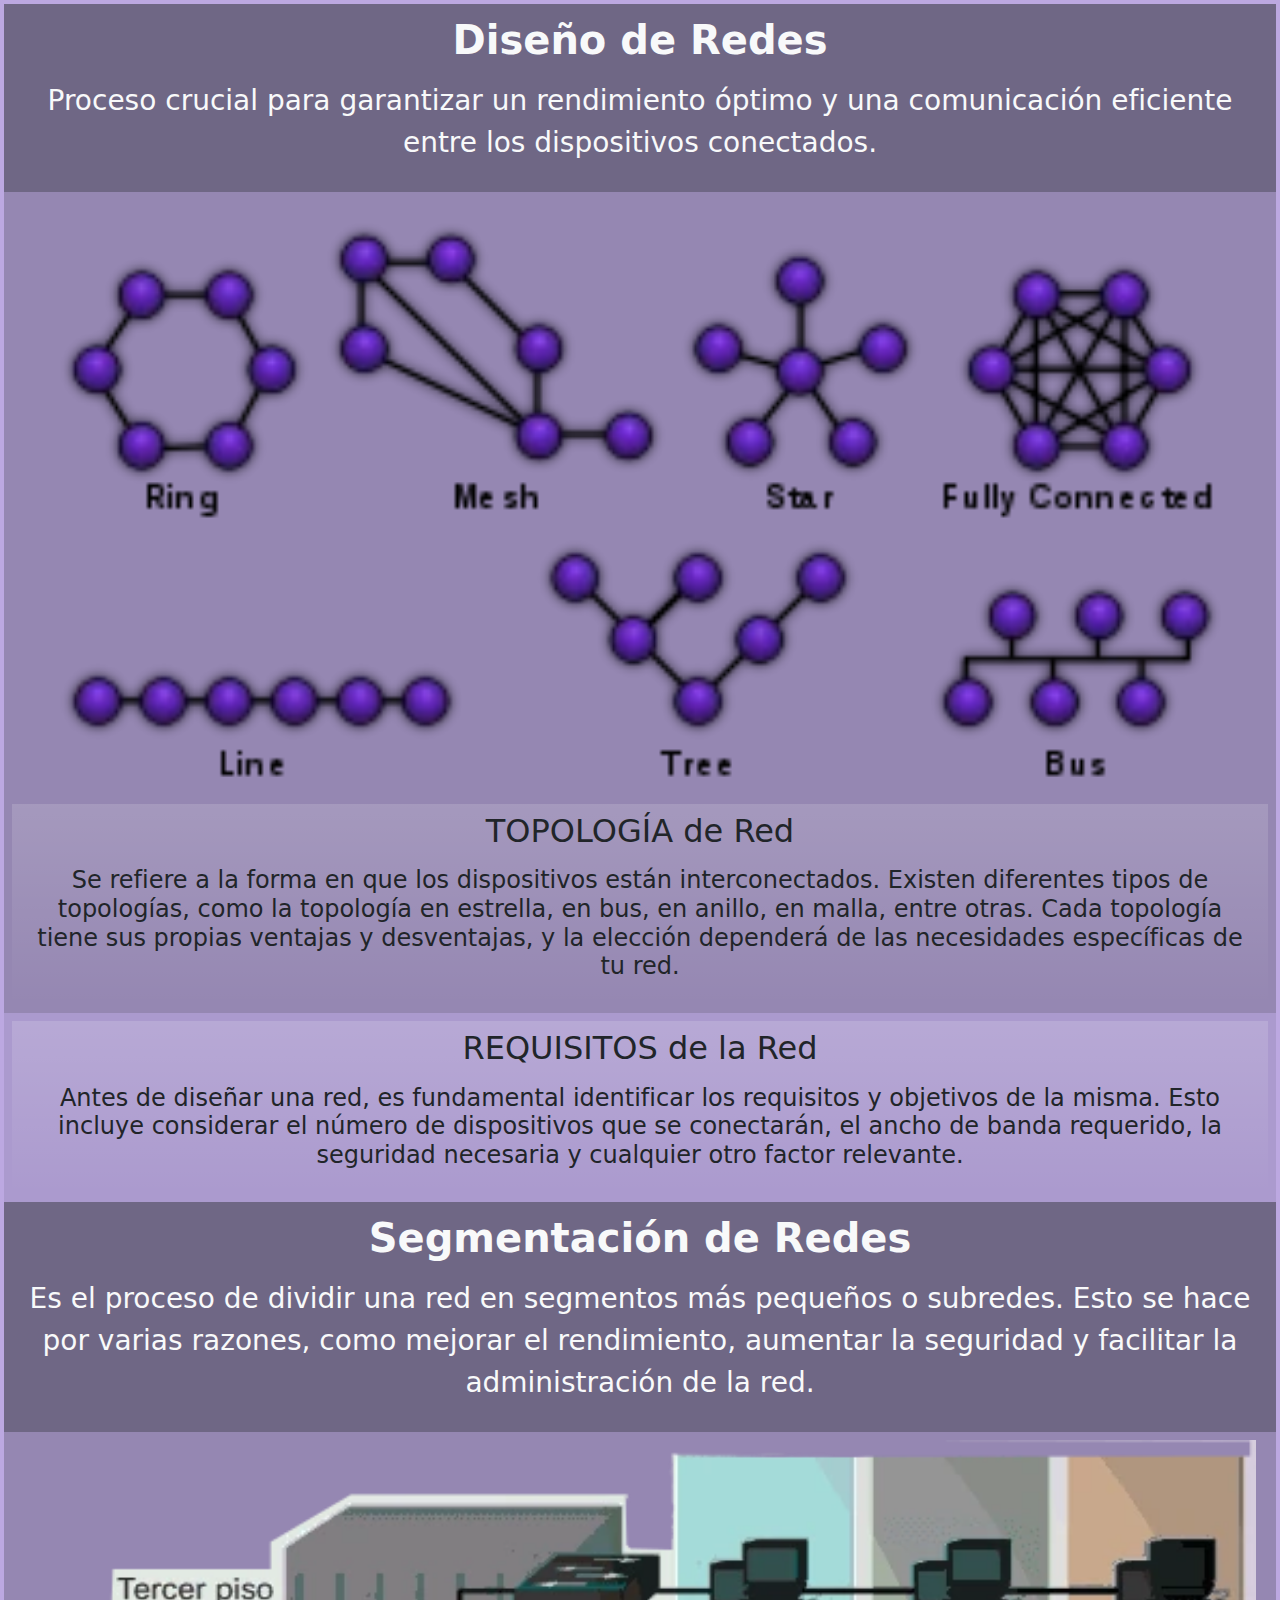
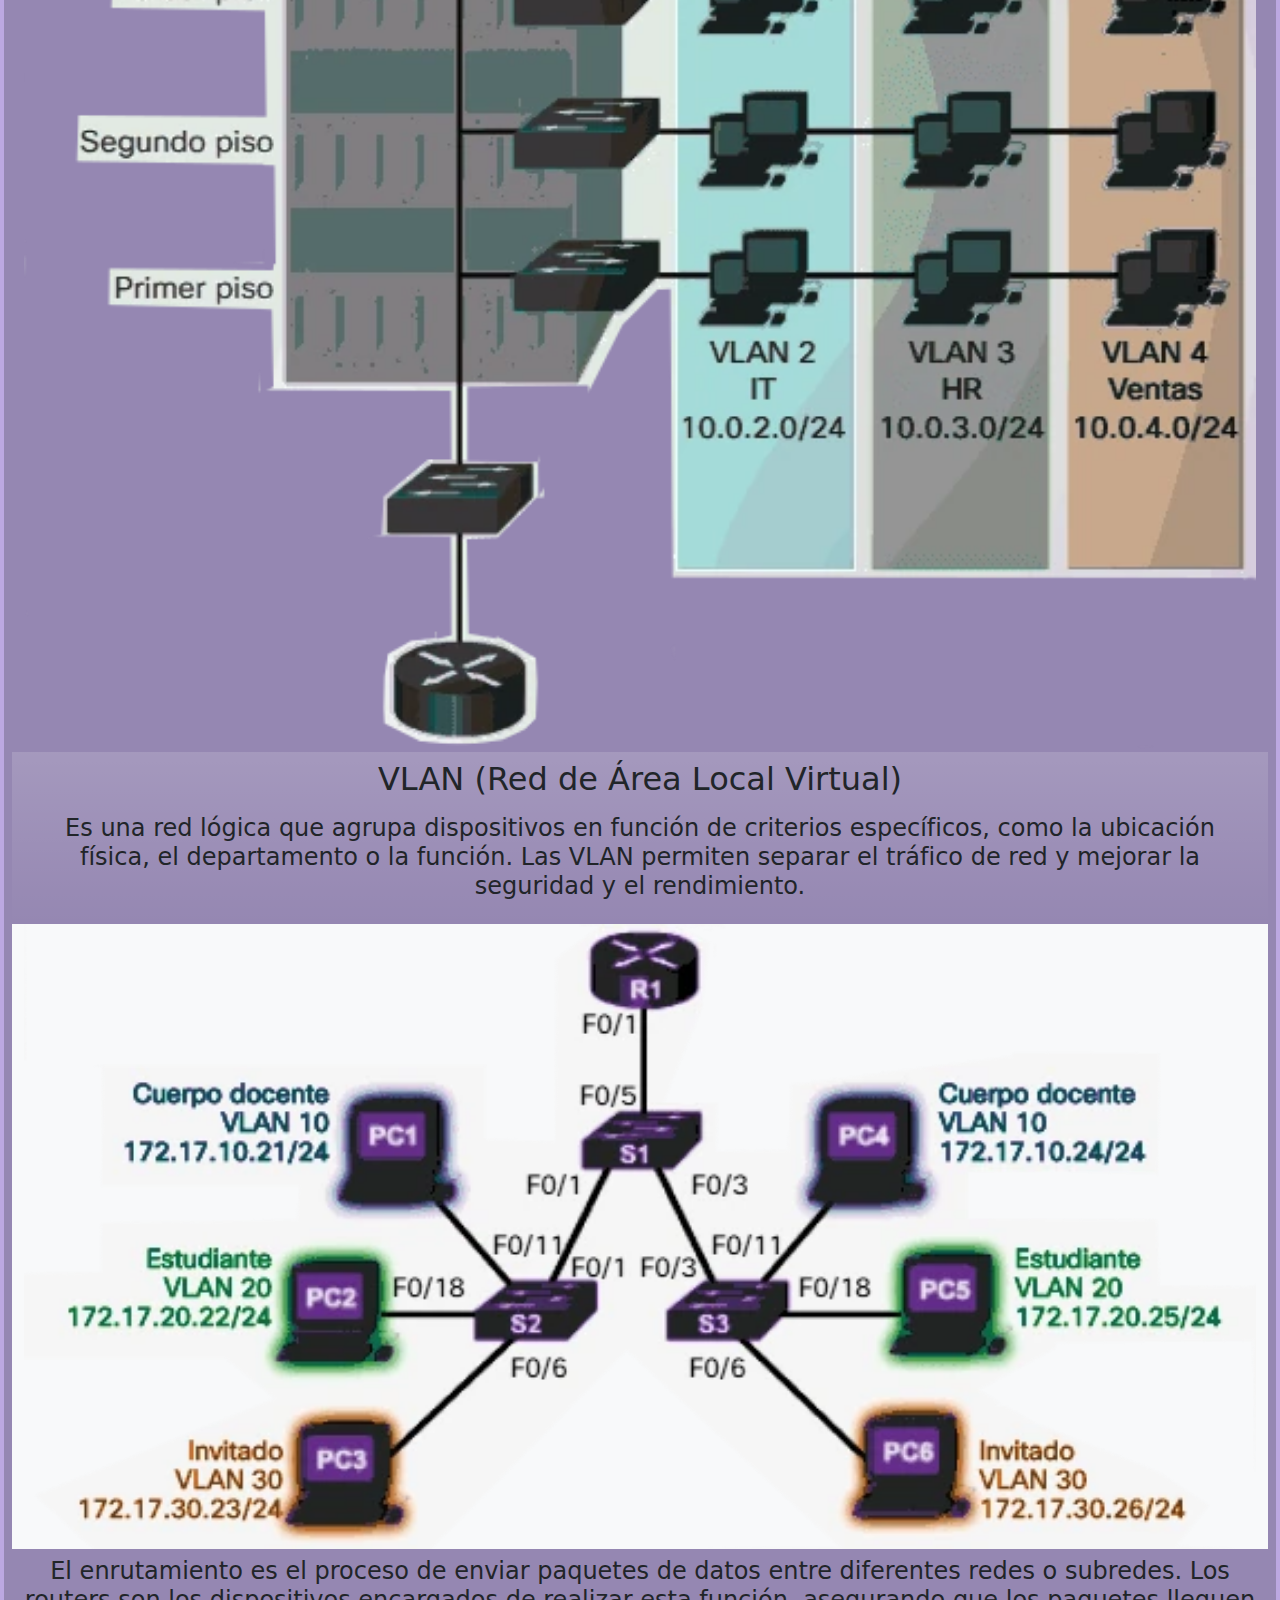
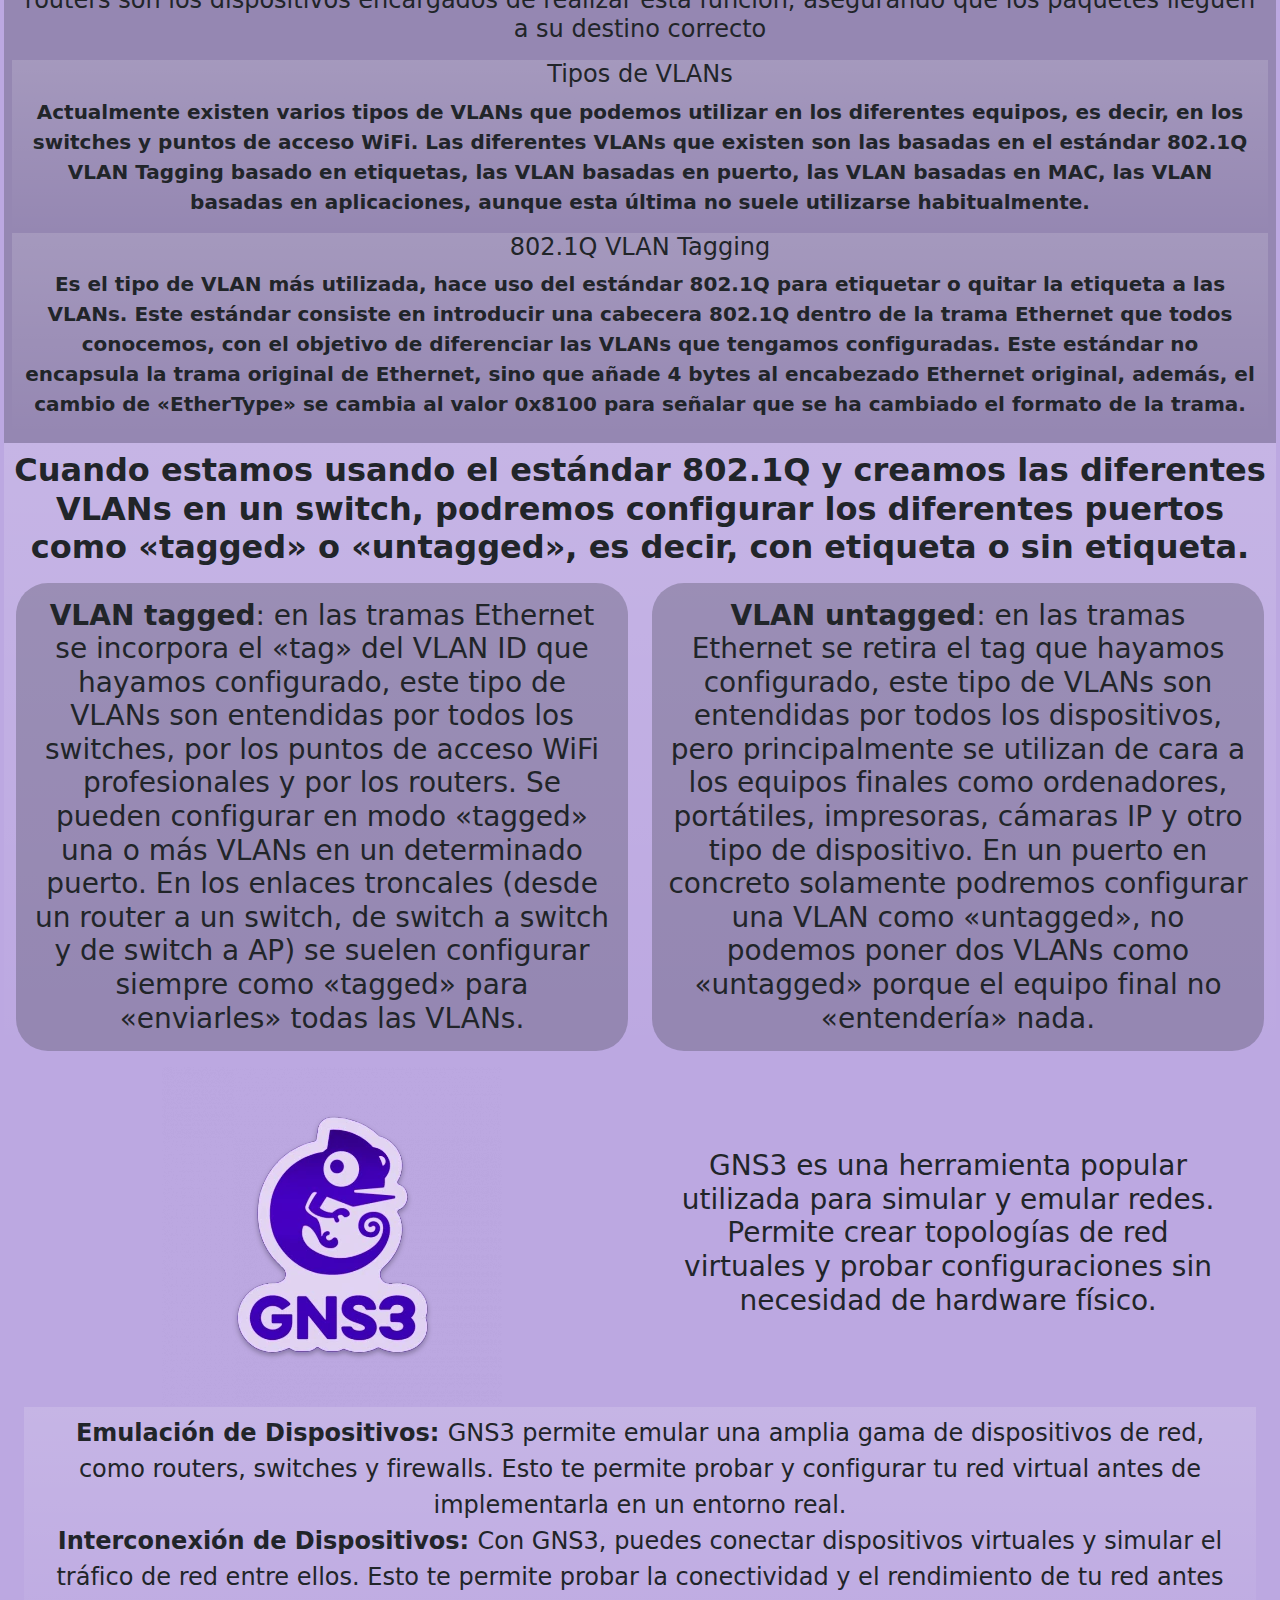
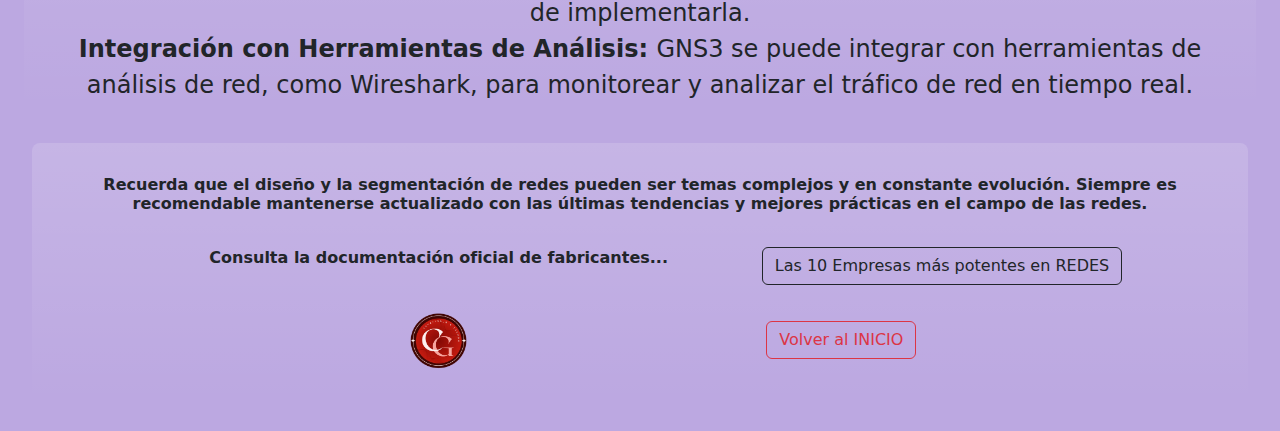
<file: pages/redex.html>
<!DOCTYPE html>
<html lang="es">

<head>
    <meta charset="UTF-8">
    <meta name="viewport" content="width=device-width, initial-scale=1.0">
    <title>Diseño de Redes</title>
    <link rel="stylesheet" href="../css/styles.pure.css">
</head>

<body class="mb-2 p-1 m-0" style="background-color: #bca8e1;">
    <div class="container-xxl text-center">
        <div class="row p-2 bg-dark bg-opacity-50">
            <h1
                class="p-1 fw-bold text-light text-decoration-underline border border-5 border-dark border-bottom-0 rounded-top">
                Diseño de Redes</h1>
            <p class="p-1 text-light fs-3 lh-sm border border-5 border-dark border-top-0 rounded-bottom">Proceso
                crucial
                para garantizar un rendimiento óptimo y una comunicación eficiente entre los dispositivos conectados.
            </p>
        </div>
        <div class="row p-2 bg-dark bg-opacity-25">
            <img src="../assets/TOPOLOGIAS.webp" alt="Topologías de Red" class="img-fluid">
            <div class="bg-gradient p-2">
                <h2 class="fs-2 fw-semibold">TOPOLOGÍA de Red</h2>
                <h4 class="fw-semibold p-2">Se refiere a la forma en que los dispositivos están interconectados.
                    Existen diferentes tipos de
                    topologías, como la topología en estrella, en bus, en anillo, en malla, entre otras. Cada topología
                    tiene sus propias ventajas y desventajas, y la elección dependerá de las necesidades específicas de
                    tu red.</h4>
            </div>
        </div>
        <div class="row p-2 bg-dark bg-opacity-10">
            <div class="bg-gradient p-2">
                <h2 class="fs-2 fw-semibold">REQUISITOS de la Red</h2>
                <h4 class="fw-semibold p-2">Antes de diseñar una red, es fundamental identificar los requisitos y
                    objetivos de la misma. Esto incluye considerar el número de dispositivos que se conectarán, el ancho
                    de banda requerido, la seguridad necesaria y cualquier otro factor relevante.</h4>
            </div>
        </div>
    </div>
    <div class="container-xxl text-center">
        <div class="row p-2 bg-dark bg-opacity-50">
            <h1
                class="p-1 fw-bold text-light text-decoration-underline border border-5 border-dark border-bottom-0 rounded-top">
                Segmentación de Redes</h1>
            <p class="p-1 text-light fs-3 lh-sm border border-5 border-dark border-top-0 rounded-bottom">Es el proceso
                de dividir una red en segmentos más pequeños o subredes. Esto se hace por varias razones, como mejorar
                el rendimiento, aumentar la seguridad y facilitar la administración de la red.
            </p>
        </div>
        <div class="row p-2 bg-dark bg-opacity-25">
            <img src="../assets/VLAN.webp" alt="Ejemplo de segmentación de red" class="img-fluid">
            <div class="bg-gradient p-2">
                <h2 class="fs-2 fw-semibold">VLAN (Red de Área Local Virtual)</h2>
                <h4 class="fw-semibold p-2">Es una red lógica que agrupa dispositivos en función de criterios
                    específicos, como la ubicación física, el departamento o la función. Las VLAN permiten separar el
                    tráfico de red y mejorar la seguridad y el rendimiento.</h4>
            </div>
            <img src="../assets/Vlan0.webp" alt="Ejemplo de redes VLAN"
                class="img-fluid bg-light border border-dark border-5 border-opacity-75">
            <h4 class="fw-semibold p-2">El enrutamiento es el proceso de enviar paquetes de datos entre diferentes redes
                o subredes. Los routers son los dispositivos encargados de realizar esta función, asegurando que los
                paquetes lleguen a su destino correcto
            </h4>
            <div class="bg-gradient align-self-center">
                <h4 class="fw-semibold">Tipos de VLANs</h4>
                <p class="fw-bold fs-5">Actualmente existen varios tipos de VLANs que podemos utilizar en los diferentes
                    equipos, es decir, en los switches y puntos de acceso WiFi. Las diferentes VLANs que existen son las
                    basadas en el estándar 802.1Q VLAN Tagging basado en etiquetas, las VLAN basadas en puerto, las VLAN
                    basadas en MAC, las VLAN basadas en aplicaciones, aunque esta última no suele utilizarse
                    habitualmente.</p>
            </div>
            <div class="bg-gradient align-self-center">
                <h4 class="fw-semibold">802.1Q VLAN Tagging</h4>
                <p class="fs-5 fw-bold">Es el tipo de VLAN más utilizada, hace uso del estándar 802.1Q para etiquetar o
                    quitar la etiqueta a las VLANs. Este estándar consiste en introducir una cabecera 802.1Q dentro de
                    la trama Ethernet que todos conocemos, con el objetivo de diferenciar las VLANs que
                    tengamos configuradas. Este estándar no encapsula la trama original de Ethernet, sino que añade 4
                    bytes al encabezado Ethernet original, además, el cambio de «EtherType» se cambia al valor 0x8100
                    para señalar que se ha cambiado el formato de la trama.</p>
            </div>
        </div>
        <div class="row bg-gradient">
            <h2 class="fw-bold p-2">Cuando estamos usando el estándar 802.1Q y creamos las diferentes VLANs en un
                switch, podremos
                configurar los diferentes puertos como «tagged» o «untagged», es decir, con etiqueta o sin etiqueta.
            </h2>
            <div class="col align-self-center">
                <h3 class="p-3 fw-semibold bg-dark bg-opacity-25 rounded-5"><strong>VLAN tagged</strong>: en las tramas
                    Ethernet se incorpora el «tag» del VLAN ID que hayamos configurado, este
                    tipo de VLANs son entendidas por todos los switches, por los puntos de acceso WiFi profesionales y
                    por los routers. Se pueden configurar en modo «tagged» una o más VLANs en un determinado puerto. En
                    los enlaces troncales (desde un router a un switch, de switch a switch y de switch a AP) se suelen
                    configurar siempre como «tagged» para «enviarles» todas las VLANs.</h3>
            </div>
            <div class="col align-self-center">
                <h3 class="p-3 fw-semibold bg-dark bg-opacity-25 rounded-5"><strong>VLAN untagged</strong>: en las
                    tramas
                    Ethernet se retira el tag que hayamos configurado, este tipo de VLANs
                    son entendidas por todos los dispositivos, pero principalmente se utilizan de cara a los equipos
                    finales como ordenadores, portátiles, impresoras, cámaras IP y otro tipo de dispositivo. En un
                    puerto en concreto solamente podremos configurar una VLAN como «untagged», no podemos poner dos
                    VLANs como «untagged» porque el equipo final no «entendería» nada.</h3>
            </div>
        </div>
        <div
            class="row m-2 justify-content-center align-items-center border border-dark border-3 border-opacity-75 rounded-3">
            <div class="col">
                <img src="../assets/GNS3.webp" class="img-fluid" title="Graphic Network Simulation"
                    alt="GNS3 (Simulación gráfica de redes)">
            </div>
            <div class="col">
                <h3 class="fw-semibold p-4">GNS3 es una herramienta popular utilizada para simular y emular redes.
                    Permite
                    crear topologías de red virtuales y probar configuraciones sin necesidad de hardware físico.</h3>
            </div>
            <ul class="p-2 row fs-4 list-unstyled gap-3 bg-gradient">
                <li class="fw-semibold"><strong>Emulación de Dispositivos: </strong>GNS3 permite emular una amplia gama
                    de dispositivos
                    de red, como routers, switches y firewalls. Esto te permite probar y configurar tu red virtual antes
                    de implementarla en un entorno real.</li>
                <li class="fw-semibold"><strong>Interconexión de Dispositivos: </strong>Con GNS3, puedes conectar
                    dispositivos virtuales
                    y simular el tráfico de red entre ellos. Esto te permite probar la conectividad y el rendimiento de
                    tu red antes de implementarla.</li>
                <li class="fw-semibold"><strong>Integración con Herramientas de Análisis: </strong>GNS3 se puede
                    integrar
                    con
                    herramientas de análisis de red, como Wireshark, para monitorear y analizar el tráfico de red en
                    tiempo real.</li>
            </ul>
        </div>
        <footer class="bg-gradient m-3 p-3 rounded-3">
            <div class="row text-center align-items-center justify-content-center">
                <h6 class="fw-bold lg-1 border border-3 p-3 rounded-3">Recuerda que el diseño y la segmentación de redes
                    pueden
                    ser
                    temas complejos y
                    en constante evolución. Siempre es recomendable mantenerse actualizado con las últimas tendencias y
                    mejores prácticas en el campo de las redes.
                </h6>
                <div class="col-lg-6 justify-content-center align-self-center">
                    <p class="fw-bold fs-6 p-2 rounded-3">Consulta la documentación oficial de
                        fabricantes...
                    </p>
                </div>
                <div class="col-lg-4">
                    <div class="d-flex justify-content-center align-items-center">
                        <a href="https://www.mercadoit.com/blog/analisis-opinion-it/las-10-empresas-mas-potentes-en-redes-empresariales/"
                            target="_blank"><button type="button" class="btn btn-outline-dark">Las 10 Empresas más
                                potentes en REDES</button></a>
                    </div>
                </div>
                <div class="col-lg-4">
                    <div class="d-flex justify-content-center align-content-center">
                        <img src="../assets/logoCG.webp" class="img-fluid w-25 p-3" alt="Mi Logo">
                    </div>
                </div>
                <div class="col-lg-4">
                    <div class="d-flex justify-content-center align-content-center">
                        <a href="../index.html"><button type="button" class="btn btn-outline-danger">Volver al
                                INICIO</button></a>
                    </div>
                </div>
            </div>
        </footer>
</body>

</html>
</file>
<file: css/styles.pure.css>
@charset "UTF-8";/*!
 * Bootstrap  v5.2.3 (https://getbootstrap.com/)
 * Copyright 2011-2022 The Bootstrap Authors
 * Copyright 2011-2022 Twitter, Inc.
 * Licensed under MIT (https://github.com/twbs/bootstrap/blob/main/LICENSE)
 */:root{--bs-blue:#0d6efd;--bs-indigo:#6610f2;--bs-purple:#6f42c1;--bs-pink:#d63384;--bs-red:#dc3545;--bs-orange:#fd7e14;--bs-yellow:#ffc107;--bs-green:#198754;--bs-teal:#20c997;--bs-cyan:#0dcaf0;--bs-black:#000;--bs-white:#fff;--bs-gray:#6c757d;--bs-gray-dark:#343a40;--bs-gray-100:#f8f9fa;--bs-gray-200:#e9ecef;--bs-gray-300:#dee2e6;--bs-gray-400:#ced4da;--bs-gray-500:#adb5bd;--bs-gray-600:#6c757d;--bs-gray-700:#495057;--bs-gray-800:#343a40;--bs-gray-900:#212529;--bs-primary:#0d6efd;--bs-secondary:#6c757d;--bs-success:#198754;--bs-info:#0dcaf0;--bs-warning:#ffc107;--bs-danger:#dc3545;--bs-light:#f8f9fa;--bs-dark:#212529;--bs-primary-rgb:13,110,253;--bs-secondary-rgb:108,117,125;--bs-success-rgb:25,135,84;--bs-info-rgb:13,202,240;--bs-warning-rgb:255,193,7;--bs-danger-rgb:220,53,69;--bs-light-rgb:248,249,250;--bs-dark-rgb:33,37,41;--bs-white-rgb:255,255,255;--bs-black-rgb:0,0,0;--bs-body-color-rgb:33,37,41;--bs-body-bg-rgb:255,255,255;--bs-font-sans-serif:system-ui,-apple-system,"Segoe UI",Roboto,"Helvetica Neue","Noto Sans","Liberation Sans",Arial,sans-serif,"Apple Color Emoji","Segoe UI Emoji","Segoe UI Symbol","Noto Color Emoji";--bs-font-monospace:SFMono-Regular,Menlo,Monaco,Consolas,"Liberation Mono","Courier New",monospace;--bs-gradient:linear-gradient(180deg, rgba(255, 255, 255, 0.15), rgba(255, 255, 255, 0));--bs-body-font-family:var(--bs-font-sans-serif);--bs-body-font-size:1rem;--bs-body-font-weight:400;--bs-body-line-height:1.5;--bs-body-color:#212529;--bs-body-bg:#fff;--bs-border-width:1px;--bs-border-style:solid;--bs-border-color:#dee2e6;--bs-border-color-translucent:rgba(0, 0, 0, 0.175);--bs-border-radius:0.375rem;--bs-border-radius-sm:0.25rem;--bs-border-radius-lg:0.5rem;--bs-border-radius-xl:1rem;--bs-border-radius-2xl:2rem;--bs-border-radius-pill:50rem;--bs-link-color:#0d6efd;--bs-link-hover-color:#0a58ca;--bs-code-color:#d63384;--bs-highlight-bg:#fff3cd}*,::after,::before{box-sizing:border-box}@media (prefers-reduced-motion:no-preference){:root{scroll-behavior:smooth}}body{margin:0;font-family:var(--bs-body-font-family);font-size:var(--bs-body-font-size);font-weight:var(--bs-body-font-weight);line-height:var(--bs-body-line-height);color:var(--bs-body-color);text-align:var(--bs-body-text-align);background-color:var(--bs-body-bg);-webkit-text-size-adjust:100%;-webkit-tap-highlight-color:transparent}.h1,.h2,.h3,.h4,.h5,.h6,h1,h2,h3,h4,h5,h6{margin-top:0;margin-bottom:.5rem;font-weight:500;line-height:1.2}.h1,h1{font-size:calc(1.375rem + 1.5vw)}@media (min-width:1200px){.h1,h1{font-size:2.5rem}}.h2,h2{font-size:calc(1.325rem + .9vw)}@media (min-width:1200px){.h2,h2{font-size:2rem}}.h3,h3{font-size:calc(1.3rem + .6vw)}@media (min-width:1200px){.h3,h3{font-size:1.75rem}}.h4,h4{font-size:calc(1.275rem + .3vw)}@media (min-width:1200px){.h4,h4{font-size:1.5rem}}.h5,h5{font-size:1.25rem}.h6,h6{font-size:1rem}p{margin-top:0;margin-bottom:1rem}ol,ul{padding-left:2rem}ol,ul{margin-top:0;margin-bottom:1rem}ol ol,ol ul,ul ol,ul ul{margin-bottom:0}dd{margin-bottom:.5rem;margin-left:0}b{font-weight:bolder}a{color:var(--bs-link-color);text-decoration:underline}a:hover{color:var(--bs-link-hover-color)}a:not([href]):not([class]),a:not([href]):not([class]):hover{color:inherit;text-decoration:none}img{vertical-align:middle}caption{padding-top:.5rem;padding-bottom:.5rem;color:#6c757d;text-align:left}label{display:inline-block}button{border-radius:0}button:focus:not(:focus-visible){outline:0}button{margin:0;font-family:inherit;font-size:inherit;line-height:inherit}button{text-transform:none}[role=button]{cursor:pointer}[list]:not([type=date]):not([type=datetime-local]):not([type=month]):not([type=week]):not([type=time])::-webkit-calendar-picker-indicator{display:none!important}[type=button],[type=reset],[type=submit],button{-webkit-appearance:button}[type=button]:not(:disabled),[type=reset]:not(:disabled),[type=submit]:not(:disabled),button:not(:disabled){cursor:pointer}::-moz-focus-inner{padding:0;border-style:none}::-webkit-datetime-edit-day-field,::-webkit-datetime-edit-fields-wrapper,::-webkit-datetime-edit-hour-field,::-webkit-datetime-edit-minute,::-webkit-datetime-edit-month-field,::-webkit-datetime-edit-text,::-webkit-datetime-edit-year-field{padding:0}::-webkit-inner-spin-button{height:auto}[type=search]{outline-offset:-2px;-webkit-appearance:textfield}::-webkit-search-decoration{-webkit-appearance:none}::-webkit-color-swatch-wrapper{padding:0}::-webkit-file-upload-button{font:inherit;-webkit-appearance:button}::file-selector-button{font:inherit;-webkit-appearance:button}[hidden]{display:none!important}.list-unstyled{padding-left:0;list-style:none}.img-fluid{max-width:100%;height:auto}.container,.container-fluid,.container-lg,.container-sm,.container-xxl{--bs-gutter-x:1.5rem;--bs-gutter-y:0;width:100%;padding-right:calc(var(--bs-gutter-x) * .5);padding-left:calc(var(--bs-gutter-x) * .5);margin-right:auto;margin-left:auto}@media (min-width:576px){.container,.container-sm{max-width:540px}}@media (min-width:768px){.container,.container-sm{max-width:720px}}@media (min-width:992px){.container,.container-lg,.container-sm{max-width:960px}}@media (min-width:1200px){.container,.container-lg,.container-sm{max-width:1140px}}@media (min-width:1400px){.container,.container-lg,.container-sm,.container-xxl{max-width:1320px}}.row{--bs-gutter-x:1.5rem;--bs-gutter-y:0;display:flex;flex-wrap:wrap;margin-top:calc(-1 * var(--bs-gutter-y));margin-right:calc(-.5 * var(--bs-gutter-x));margin-left:calc(-.5 * var(--bs-gutter-x))}.row>*{flex-shrink:0;width:100%;max-width:100%;padding-right:calc(var(--bs-gutter-x) * .5);padding-left:calc(var(--bs-gutter-x) * .5);margin-top:var(--bs-gutter-y)}.col{flex:1 0 0%}.col-auto{flex:0 0 auto;width:auto}.col-1{flex:0 0 auto;width:8.33333333%}.col-2{flex:0 0 auto;width:16.66666667%}.col-3{flex:0 0 auto;width:25%}.col-4{flex:0 0 auto;width:33.33333333%}.col-5{flex:0 0 auto;width:41.66666667%}.col-6{flex:0 0 auto;width:50%}.col-7{flex:0 0 auto;width:58.33333333%}.col-8{flex:0 0 auto;width:66.66666667%}.col-9{flex:0 0 auto;width:75%}.col-10{flex:0 0 auto;width:83.33333333%}.col-11{flex:0 0 auto;width:91.66666667%}.col-12{flex:0 0 auto;width:100%}.g-0{--bs-gutter-x:0}.g-0{--bs-gutter-y:0}.g-1{--bs-gutter-x:0.25rem}.g-1{--bs-gutter-y:0.25rem}.g-2{--bs-gutter-x:0.5rem}.g-2{--bs-gutter-y:0.5rem}.g-3{--bs-gutter-x:1rem}.g-3{--bs-gutter-y:1rem}.g-4{--bs-gutter-x:1.5rem}.g-4{--bs-gutter-y:1.5rem}.g-5{--bs-gutter-x:3rem}.g-5{--bs-gutter-y:3rem}@media (min-width:576px){.col-sm{flex:1 0 0%}.col-sm-auto{flex:0 0 auto;width:auto}.col-sm-1{flex:0 0 auto;width:8.33333333%}.col-sm-2{flex:0 0 auto;width:16.66666667%}.col-sm-3{flex:0 0 auto;width:25%}.col-sm-4{flex:0 0 auto;width:33.33333333%}.col-sm-5{flex:0 0 auto;width:41.66666667%}.col-sm-6{flex:0 0 auto;width:50%}.col-sm-7{flex:0 0 auto;width:58.33333333%}.col-sm-8{flex:0 0 auto;width:66.66666667%}.col-sm-9{flex:0 0 auto;width:75%}.col-sm-10{flex:0 0 auto;width:83.33333333%}.col-sm-11{flex:0 0 auto;width:91.66666667%}.col-sm-12{flex:0 0 auto;width:100%}.g-sm-0{--bs-gutter-x:0}.g-sm-0{--bs-gutter-y:0}.g-sm-1{--bs-gutter-x:0.25rem}.g-sm-1{--bs-gutter-y:0.25rem}.g-sm-2{--bs-gutter-x:0.5rem}.g-sm-2{--bs-gutter-y:0.5rem}.g-sm-3{--bs-gutter-x:1rem}.g-sm-3{--bs-gutter-y:1rem}.g-sm-4{--bs-gutter-x:1.5rem}.g-sm-4{--bs-gutter-y:1.5rem}.g-sm-5{--bs-gutter-x:3rem}.g-sm-5{--bs-gutter-y:3rem}}@media (min-width:992px){.col-lg{flex:1 0 0%}.col-lg-auto{flex:0 0 auto;width:auto}.col-lg-1{flex:0 0 auto;width:8.33333333%}.col-lg-2{flex:0 0 auto;width:16.66666667%}.col-lg-3{flex:0 0 auto;width:25%}.col-lg-4{flex:0 0 auto;width:33.33333333%}.col-lg-5{flex:0 0 auto;width:41.66666667%}.col-lg-6{flex:0 0 auto;width:50%}.col-lg-7{flex:0 0 auto;width:58.33333333%}.col-lg-8{flex:0 0 auto;width:66.66666667%}.col-lg-9{flex:0 0 auto;width:75%}.col-lg-10{flex:0 0 auto;width:83.33333333%}.col-lg-11{flex:0 0 auto;width:91.66666667%}.col-lg-12{flex:0 0 auto;width:100%}.g-lg-0{--bs-gutter-x:0}.g-lg-0{--bs-gutter-y:0}.g-lg-1{--bs-gutter-x:0.25rem}.g-lg-1{--bs-gutter-y:0.25rem}.g-lg-2{--bs-gutter-x:0.5rem}.g-lg-2{--bs-gutter-y:0.5rem}.g-lg-3{--bs-gutter-x:1rem}.g-lg-3{--bs-gutter-y:1rem}.g-lg-4{--bs-gutter-x:1.5rem}.g-lg-4{--bs-gutter-y:1.5rem}.g-lg-5{--bs-gutter-x:3rem}.g-lg-5{--bs-gutter-y:3rem}}@media (min-width:1400px){.col-xxl{flex:1 0 0%}.col-xxl-auto{flex:0 0 auto;width:auto}.col-xxl-1{flex:0 0 auto;width:8.33333333%}.col-xxl-2{flex:0 0 auto;width:16.66666667%}.col-xxl-3{flex:0 0 auto;width:25%}.col-xxl-4{flex:0 0 auto;width:33.33333333%}.col-xxl-5{flex:0 0 auto;width:41.66666667%}.col-xxl-6{flex:0 0 auto;width:50%}.col-xxl-7{flex:0 0 auto;width:58.33333333%}.col-xxl-8{flex:0 0 auto;width:66.66666667%}.col-xxl-9{flex:0 0 auto;width:75%}.col-xxl-10{flex:0 0 auto;width:83.33333333%}.col-xxl-11{flex:0 0 auto;width:91.66666667%}.col-xxl-12{flex:0 0 auto;width:100%}.g-xxl-0{--bs-gutter-x:0}.g-xxl-0{--bs-gutter-y:0}.g-xxl-1{--bs-gutter-x:0.25rem}.g-xxl-1{--bs-gutter-y:0.25rem}.g-xxl-2{--bs-gutter-x:0.5rem}.g-xxl-2{--bs-gutter-y:0.5rem}.g-xxl-3{--bs-gutter-x:1rem}.g-xxl-3{--bs-gutter-y:1rem}.g-xxl-4{--bs-gutter-x:1.5rem}.g-xxl-4{--bs-gutter-y:1.5rem}.g-xxl-5{--bs-gutter-x:3rem}.g-xxl-5{--bs-gutter-y:3rem}}.caption-top{caption-side:top}.btn{--bs-btn-padding-x:0.75rem;--bs-btn-padding-y:0.375rem;--bs-btn-font-size:1rem;--bs-btn-font-weight:400;--bs-btn-line-height:1.5;--bs-btn-color:#212529;--bs-btn-bg:transparent;--bs-btn-border-width:1px;--bs-btn-border-color:transparent;--bs-btn-border-radius:0.375rem;--bs-btn-hover-border-color:transparent;--bs-btn-box-shadow:inset 0 1px 0 rgba(255, 255, 255, 0.15),0 1px 1px rgba(0, 0, 0, 0.075);--bs-btn-disabled-opacity:0.65;--bs-btn-focus-box-shadow:0 0 0 0.25rem rgba(var(--bs-btn-focus-shadow-rgb), .5);display:inline-block;padding:var(--bs-btn-padding-y) var(--bs-btn-padding-x);font-family:var(--bs-btn-font-family);font-size:var(--bs-btn-font-size);font-weight:var(--bs-btn-font-weight);line-height:var(--bs-btn-line-height);color:var(--bs-btn-color);text-align:center;text-decoration:none;vertical-align:middle;cursor:pointer;-webkit-user-select:none;-moz-user-select:none;user-select:none;border:var(--bs-btn-border-width) solid var(--bs-btn-border-color);border-radius:var(--bs-btn-border-radius);background-color:var(--bs-btn-bg);transition:color .15s ease-in-out,background-color .15s ease-in-out,border-color .15s ease-in-out,box-shadow .15s ease-in-out}@media (prefers-reduced-motion:reduce){.btn{transition:none}}.btn:hover{color:var(--bs-btn-hover-color);background-color:var(--bs-btn-hover-bg);border-color:var(--bs-btn-hover-border-color)}.btn:focus-visible{color:var(--bs-btn-hover-color);background-color:var(--bs-btn-hover-bg);border-color:var(--bs-btn-hover-border-color);outline:0;box-shadow:var(--bs-btn-focus-box-shadow)}.btn.active,.btn:first-child:active,:not(.btn-check)+.btn:active{color:var(--bs-btn-active-color);background-color:var(--bs-btn-active-bg);border-color:var(--bs-btn-active-border-color)}.btn.active:focus-visible,.btn:first-child:active:focus-visible,:not(.btn-check)+.btn:active:focus-visible{box-shadow:var(--bs-btn-focus-box-shadow)}.btn:disabled{color:var(--bs-btn-disabled-color);pointer-events:none;background-color:var(--bs-btn-disabled-bg);border-color:var(--bs-btn-disabled-border-color);opacity:var(--bs-btn-disabled-opacity)}.btn-primary{--bs-btn-color:#fff;--bs-btn-bg:#0d6efd;--bs-btn-border-color:#0d6efd;--bs-btn-hover-color:#fff;--bs-btn-hover-bg:#0b5ed7;--bs-btn-hover-border-color:#0a58ca;--bs-btn-focus-shadow-rgb:49,132,253;--bs-btn-active-color:#fff;--bs-btn-active-bg:#0a58ca;--bs-btn-active-border-color:#0a53be;--bs-btn-active-shadow:inset 0 3px 5px rgba(0, 0, 0, 0.125);--bs-btn-disabled-color:#fff;--bs-btn-disabled-bg:#0d6efd;--bs-btn-disabled-border-color:#0d6efd}.btn-secondary{--bs-btn-color:#fff;--bs-btn-bg:#6c757d;--bs-btn-border-color:#6c757d;--bs-btn-hover-color:#fff;--bs-btn-hover-bg:#5c636a;--bs-btn-hover-border-color:#565e64;--bs-btn-focus-shadow-rgb:130,138,145;--bs-btn-active-color:#fff;--bs-btn-active-bg:#565e64;--bs-btn-active-border-color:#51585e;--bs-btn-active-shadow:inset 0 3px 5px rgba(0, 0, 0, 0.125);--bs-btn-disabled-color:#fff;--bs-btn-disabled-bg:#6c757d;--bs-btn-disabled-border-color:#6c757d}.btn-success{--bs-btn-color:#fff;--bs-btn-bg:#198754;--bs-btn-border-color:#198754;--bs-btn-hover-color:#fff;--bs-btn-hover-bg:#157347;--bs-btn-hover-border-color:#146c43;--bs-btn-focus-shadow-rgb:60,153,110;--bs-btn-active-color:#fff;--bs-btn-active-bg:#146c43;--bs-btn-active-border-color:#13653f;--bs-btn-active-shadow:inset 0 3px 5px rgba(0, 0, 0, 0.125);--bs-btn-disabled-color:#fff;--bs-btn-disabled-bg:#198754;--bs-btn-disabled-border-color:#198754}.btn-info{--bs-btn-color:#000;--bs-btn-bg:#0dcaf0;--bs-btn-border-color:#0dcaf0;--bs-btn-hover-color:#000;--bs-btn-hover-bg:#31d2f2;--bs-btn-hover-border-color:#25cff2;--bs-btn-focus-shadow-rgb:11,172,204;--bs-btn-active-color:#000;--bs-btn-active-bg:#3dd5f3;--bs-btn-active-border-color:#25cff2;--bs-btn-active-shadow:inset 0 3px 5px rgba(0, 0, 0, 0.125);--bs-btn-disabled-color:#000;--bs-btn-disabled-bg:#0dcaf0;--bs-btn-disabled-border-color:#0dcaf0}.btn-warning{--bs-btn-color:#000;--bs-btn-bg:#ffc107;--bs-btn-border-color:#ffc107;--bs-btn-hover-color:#000;--bs-btn-hover-bg:#ffca2c;--bs-btn-hover-border-color:#ffc720;--bs-btn-focus-shadow-rgb:217,164,6;--bs-btn-active-color:#000;--bs-btn-active-bg:#ffcd39;--bs-btn-active-border-color:#ffc720;--bs-btn-active-shadow:inset 0 3px 5px rgba(0, 0, 0, 0.125);--bs-btn-disabled-color:#000;--bs-btn-disabled-bg:#ffc107;--bs-btn-disabled-border-color:#ffc107}.btn-danger{--bs-btn-color:#fff;--bs-btn-bg:#dc3545;--bs-btn-border-color:#dc3545;--bs-btn-hover-color:#fff;--bs-btn-hover-bg:#bb2d3b;--bs-btn-hover-border-color:#b02a37;--bs-btn-focus-shadow-rgb:225,83,97;--bs-btn-active-color:#fff;--bs-btn-active-bg:#b02a37;--bs-btn-active-border-color:#a52834;--bs-btn-active-shadow:inset 0 3px 5px rgba(0, 0, 0, 0.125);--bs-btn-disabled-color:#fff;--bs-btn-disabled-bg:#dc3545;--bs-btn-disabled-border-color:#dc3545}.btn-light{--bs-btn-color:#000;--bs-btn-bg:#f8f9fa;--bs-btn-border-color:#f8f9fa;--bs-btn-hover-color:#000;--bs-btn-hover-bg:#d3d4d5;--bs-btn-hover-border-color:#c6c7c8;--bs-btn-focus-shadow-rgb:211,212,213;--bs-btn-active-color:#000;--bs-btn-active-bg:#c6c7c8;--bs-btn-active-border-color:#babbbc;--bs-btn-active-shadow:inset 0 3px 5px rgba(0, 0, 0, 0.125);--bs-btn-disabled-color:#000;--bs-btn-disabled-bg:#f8f9fa;--bs-btn-disabled-border-color:#f8f9fa}.btn-dark{--bs-btn-color:#fff;--bs-btn-bg:#212529;--bs-btn-border-color:#212529;--bs-btn-hover-color:#fff;--bs-btn-hover-bg:#424649;--bs-btn-hover-border-color:#373b3e;--bs-btn-focus-shadow-rgb:66,70,73;--bs-btn-active-color:#fff;--bs-btn-active-bg:#4d5154;--bs-btn-active-border-color:#373b3e;--bs-btn-active-shadow:inset 0 3px 5px rgba(0, 0, 0, 0.125);--bs-btn-disabled-color:#fff;--bs-btn-disabled-bg:#212529;--bs-btn-disabled-border-color:#212529}.btn-outline-primary{--bs-btn-color:#0d6efd;--bs-btn-border-color:#0d6efd;--bs-btn-hover-color:#fff;--bs-btn-hover-bg:#0d6efd;--bs-btn-hover-border-color:#0d6efd;--bs-btn-focus-shadow-rgb:13,110,253;--bs-btn-active-color:#fff;--bs-btn-active-bg:#0d6efd;--bs-btn-active-border-color:#0d6efd;--bs-btn-active-shadow:inset 0 3px 5px rgba(0, 0, 0, 0.125);--bs-btn-disabled-color:#0d6efd;--bs-btn-disabled-bg:transparent;--bs-btn-disabled-border-color:#0d6efd;--bs-gradient:none}.btn-outline-secondary{--bs-btn-color:#6c757d;--bs-btn-border-color:#6c757d;--bs-btn-hover-color:#fff;--bs-btn-hover-bg:#6c757d;--bs-btn-hover-border-color:#6c757d;--bs-btn-focus-shadow-rgb:108,117,125;--bs-btn-active-color:#fff;--bs-btn-active-bg:#6c757d;--bs-btn-active-border-color:#6c757d;--bs-btn-active-shadow:inset 0 3px 5px rgba(0, 0, 0, 0.125);--bs-btn-disabled-color:#6c757d;--bs-btn-disabled-bg:transparent;--bs-btn-disabled-border-color:#6c757d;--bs-gradient:none}.btn-outline-success{--bs-btn-color:#198754;--bs-btn-border-color:#198754;--bs-btn-hover-color:#fff;--bs-btn-hover-bg:#198754;--bs-btn-hover-border-color:#198754;--bs-btn-focus-shadow-rgb:25,135,84;--bs-btn-active-color:#fff;--bs-btn-active-bg:#198754;--bs-btn-active-border-color:#198754;--bs-btn-active-shadow:inset 0 3px 5px rgba(0, 0, 0, 0.125);--bs-btn-disabled-color:#198754;--bs-btn-disabled-bg:transparent;--bs-btn-disabled-border-color:#198754;--bs-gradient:none}.btn-outline-info{--bs-btn-color:#0dcaf0;--bs-btn-border-color:#0dcaf0;--bs-btn-hover-color:#000;--bs-btn-hover-bg:#0dcaf0;--bs-btn-hover-border-color:#0dcaf0;--bs-btn-focus-shadow-rgb:13,202,240;--bs-btn-active-color:#000;--bs-btn-active-bg:#0dcaf0;--bs-btn-active-border-color:#0dcaf0;--bs-btn-active-shadow:inset 0 3px 5px rgba(0, 0, 0, 0.125);--bs-btn-disabled-color:#0dcaf0;--bs-btn-disabled-bg:transparent;--bs-btn-disabled-border-color:#0dcaf0;--bs-gradient:none}.btn-outline-warning{--bs-btn-color:#ffc107;--bs-btn-border-color:#ffc107;--bs-btn-hover-color:#000;--bs-btn-hover-bg:#ffc107;--bs-btn-hover-border-color:#ffc107;--bs-btn-focus-shadow-rgb:255,193,7;--bs-btn-active-color:#000;--bs-btn-active-bg:#ffc107;--bs-btn-active-border-color:#ffc107;--bs-btn-active-shadow:inset 0 3px 5px rgba(0, 0, 0, 0.125);--bs-btn-disabled-color:#ffc107;--bs-btn-disabled-bg:transparent;--bs-btn-disabled-border-color:#ffc107;--bs-gradient:none}.btn-outline-danger{--bs-btn-color:#dc3545;--bs-btn-border-color:#dc3545;--bs-btn-hover-color:#fff;--bs-btn-hover-bg:#dc3545;--bs-btn-hover-border-color:#dc3545;--bs-btn-focus-shadow-rgb:220,53,69;--bs-btn-active-color:#fff;--bs-btn-active-bg:#dc3545;--bs-btn-active-border-color:#dc3545;--bs-btn-active-shadow:inset 0 3px 5px rgba(0, 0, 0, 0.125);--bs-btn-disabled-color:#dc3545;--bs-btn-disabled-bg:transparent;--bs-btn-disabled-border-color:#dc3545;--bs-gradient:none}.btn-outline-light{--bs-btn-color:#f8f9fa;--bs-btn-border-color:#f8f9fa;--bs-btn-hover-color:#000;--bs-btn-hover-bg:#f8f9fa;--bs-btn-hover-border-color:#f8f9fa;--bs-btn-focus-shadow-rgb:248,249,250;--bs-btn-active-color:#000;--bs-btn-active-bg:#f8f9fa;--bs-btn-active-border-color:#f8f9fa;--bs-btn-active-shadow:inset 0 3px 5px rgba(0, 0, 0, 0.125);--bs-btn-disabled-color:#f8f9fa;--bs-btn-disabled-bg:transparent;--bs-btn-disabled-border-color:#f8f9fa;--bs-gradient:none}.btn-outline-dark{--bs-btn-color:#212529;--bs-btn-border-color:#212529;--bs-btn-hover-color:#fff;--bs-btn-hover-bg:#212529;--bs-btn-hover-border-color:#212529;--bs-btn-focus-shadow-rgb:33,37,41;--bs-btn-active-color:#fff;--bs-btn-active-bg:#212529;--bs-btn-active-border-color:#212529;--bs-btn-active-shadow:inset 0 3px 5px rgba(0, 0, 0, 0.125);--bs-btn-disabled-color:#212529;--bs-btn-disabled-bg:transparent;--bs-btn-disabled-border-color:#212529;--bs-gradient:none}.btn-link{--bs-btn-font-weight:400;--bs-btn-color:var(--bs-link-color);--bs-btn-bg:transparent;--bs-btn-border-color:transparent;--bs-btn-hover-color:var(--bs-link-hover-color);--bs-btn-hover-border-color:transparent;--bs-btn-active-color:var(--bs-link-hover-color);--bs-btn-active-border-color:transparent;--bs-btn-disabled-color:#6c757d;--bs-btn-disabled-border-color:transparent;--bs-btn-box-shadow:none;--bs-btn-focus-shadow-rgb:49,132,253;text-decoration:underline}.btn-link:focus-visible{color:var(--bs-btn-color)}.btn-link:hover{color:var(--bs-btn-hover-color)}.btn-group-lg>.btn,.btn-lg{--bs-btn-padding-y:0.5rem;--bs-btn-padding-x:1rem;--bs-btn-font-size:1.25rem;--bs-btn-border-radius:0.5rem}.btn-group-sm>.btn,.btn-sm{--bs-btn-padding-y:0.25rem;--bs-btn-padding-x:0.5rem;--bs-btn-font-size:0.875rem;--bs-btn-border-radius:0.25rem}.collapse:not(.show){display:none}.btn-group{position:relative;display:inline-flex;vertical-align:middle}.btn-group>.btn{position:relative;flex:1 1 auto}.btn-group>.btn.active,.btn-group>.btn:active,.btn-group>.btn:focus,.btn-group>.btn:hover{z-index:1}.btn-group{border-radius:.375rem}.btn-group>.btn-group:not(:first-child),.btn-group>:not(.btn-check:first-child)+.btn{margin-left:-1px}.btn-group>.btn-group:not(:last-child)>.btn,.btn-group>.btn:not(:last-child):not(.dropdown-toggle){border-top-right-radius:0;border-bottom-right-radius:0}.btn-group>.btn-group:not(:first-child)>.btn,.btn-group>.btn:nth-child(n+3),.btn-group>:not(.btn-check)+.btn{border-top-left-radius:0;border-bottom-left-radius:0}.nav{--bs-nav-link-padding-x:1rem;--bs-nav-link-padding-y:0.5rem;--bs-nav-link-color:var(--bs-link-color);--bs-nav-link-hover-color:var(--bs-link-hover-color);--bs-nav-link-disabled-color:#6c757d;display:flex;flex-wrap:wrap;padding-left:0;margin-bottom:0;list-style:none}.nav-link{display:block;padding:var(--bs-nav-link-padding-y) var(--bs-nav-link-padding-x);font-size:var(--bs-nav-link-font-size);font-weight:var(--bs-nav-link-font-weight);color:var(--bs-nav-link-color);text-decoration:none;transition:color .15s ease-in-out,background-color .15s ease-in-out,border-color .15s ease-in-out}@media (prefers-reduced-motion:reduce){.nav-link{transition:none}}.nav-link:focus,.nav-link:hover{color:var(--bs-nav-link-hover-color)}.navbar{--bs-navbar-padding-x:0;--bs-navbar-padding-y:0.5rem;--bs-navbar-color:rgba(0, 0, 0, 0.55);--bs-navbar-hover-color:rgba(0, 0, 0, 0.7);--bs-navbar-disabled-color:rgba(0, 0, 0, 0.3);--bs-navbar-active-color:rgba(0, 0, 0, 0.9);--bs-navbar-brand-padding-y:0.3125rem;--bs-navbar-brand-margin-end:1rem;--bs-navbar-brand-font-size:1.25rem;--bs-navbar-brand-color:rgba(0, 0, 0, 0.9);--bs-navbar-brand-hover-color:rgba(0, 0, 0, 0.9);--bs-navbar-nav-link-padding-x:0.5rem;--bs-navbar-toggler-padding-y:0.25rem;--bs-navbar-toggler-padding-x:0.75rem;--bs-navbar-toggler-font-size:1.25rem;--bs-navbar-toggler-icon-bg:url("data:image/svg+xml,%3csvg xmlns='http://www.w3.org/2000/svg' viewBox='0 0 30 30'%3e%3cpath stroke='rgba%280, 0, 0, 0.55%29' stroke-linecap='round' stroke-miterlimit='10' stroke-width='2' d='M4 7h22M4 15h22M4 23h22'/%3e%3c/svg%3e");--bs-navbar-toggler-border-color:rgba(0, 0, 0, 0.1);--bs-navbar-toggler-border-radius:0.375rem;--bs-navbar-toggler-focus-width:0.25rem;--bs-navbar-toggler-transition:box-shadow 0.15s ease-in-out;position:relative;display:flex;flex-wrap:wrap;align-items:center;justify-content:space-between;padding:var(--bs-navbar-padding-y) var(--bs-navbar-padding-x)}.navbar>.container,.navbar>.container-fluid,.navbar>.container-lg,.navbar>.container-sm,.navbar>.container-xxl{display:flex;flex-wrap:inherit;align-items:center;justify-content:space-between}.navbar-brand{padding-top:var(--bs-navbar-brand-padding-y);padding-bottom:var(--bs-navbar-brand-padding-y);margin-right:var(--bs-navbar-brand-margin-end);font-size:var(--bs-navbar-brand-font-size);color:var(--bs-navbar-brand-color);text-decoration:none;white-space:nowrap}.navbar-brand:focus,.navbar-brand:hover{color:var(--bs-navbar-brand-hover-color)}.navbar-nav{--bs-nav-link-padding-x:0;--bs-nav-link-padding-y:0.5rem;--bs-nav-link-color:var(--bs-navbar-color);--bs-nav-link-hover-color:var(--bs-navbar-hover-color);--bs-nav-link-disabled-color:var(--bs-navbar-disabled-color);display:flex;flex-direction:column;padding-left:0;margin-bottom:0;list-style:none}.navbar-nav .nav-link.active{color:var(--bs-navbar-active-color)}.navbar-text{padding-top:.5rem;padding-bottom:.5rem;color:var(--bs-navbar-color)}.navbar-text a,.navbar-text a:focus,.navbar-text a:hover{color:var(--bs-navbar-active-color)}.navbar-collapse{flex-basis:100%;flex-grow:1;align-items:center}.navbar-toggler{padding:var(--bs-navbar-toggler-padding-y) var(--bs-navbar-toggler-padding-x);font-size:var(--bs-navbar-toggler-font-size);line-height:1;color:var(--bs-navbar-color);background-color:transparent;border:var(--bs-border-width) solid var(--bs-navbar-toggler-border-color);border-radius:var(--bs-navbar-toggler-border-radius);transition:var(--bs-navbar-toggler-transition)}@media (prefers-reduced-motion:reduce){.navbar-toggler{transition:none}}.navbar-toggler:hover{text-decoration:none}.navbar-toggler:focus{text-decoration:none;outline:0;box-shadow:0 0 0 var(--bs-navbar-toggler-focus-width)}.navbar-toggler-icon{display:inline-block;width:1.5em;height:1.5em;vertical-align:middle;background-image:var(--bs-navbar-toggler-icon-bg);background-repeat:no-repeat;background-position:center;background-size:100%}.navbar-dark{--bs-navbar-color:rgba(255, 255, 255, 0.55);--bs-navbar-hover-color:rgba(255, 255, 255, 0.75);--bs-navbar-disabled-color:rgba(255, 255, 255, 0.25);--bs-navbar-active-color:#fff;--bs-navbar-brand-color:#fff;--bs-navbar-brand-hover-color:#fff;--bs-navbar-toggler-border-color:rgba(255, 255, 255, 0.1);--bs-navbar-toggler-icon-bg:url("data:image/svg+xml,%3csvg xmlns='http://www.w3.org/2000/svg' viewBox='0 0 30 30'%3e%3cpath stroke='rgba%28255, 255, 255, 0.55%29' stroke-linecap='round' stroke-miterlimit='10' stroke-width='2' d='M4 7h22M4 15h22M4 23h22'/%3e%3c/svg%3e")}.card{--bs-card-spacer-y:1rem;--bs-card-spacer-x:1rem;--bs-card-title-spacer-y:0.5rem;--bs-card-border-width:1px;--bs-card-border-color:var(--bs-border-color-translucent);--bs-card-border-radius:0.375rem;--bs-card-inner-border-radius:calc(0.375rem - 1px);--bs-card-cap-padding-y:0.5rem;--bs-card-cap-padding-x:1rem;--bs-card-cap-bg:rgba(0, 0, 0, 0.03);--bs-card-bg:#fff;--bs-card-img-overlay-padding:1rem;--bs-card-group-margin:0.75rem;position:relative;display:flex;flex-direction:column;min-width:0;height:var(--bs-card-height);word-wrap:break-word;background-color:var(--bs-card-bg);background-clip:border-box;border:var(--bs-card-border-width) solid var(--bs-card-border-color);border-radius:var(--bs-card-border-radius)}.card>.list-group{border-top:inherit;border-bottom:inherit}.card>.list-group:first-child{border-top-width:0;border-top-left-radius:var(--bs-card-inner-border-radius);border-top-right-radius:var(--bs-card-inner-border-radius)}.card>.list-group:last-child{border-bottom-width:0;border-bottom-right-radius:var(--bs-card-inner-border-radius);border-bottom-left-radius:var(--bs-card-inner-border-radius)}.card>.list-group+.card-footer{border-top:0}.card-body{flex:1 1 auto;padding:var(--bs-card-spacer-y) var(--bs-card-spacer-x);color:var(--bs-card-color)}.card-title{margin-bottom:var(--bs-card-title-spacer-y)}.card-text:last-child{margin-bottom:0}.card-link+.card-link{margin-left:var(--bs-card-spacer-x)}.card-footer{padding:var(--bs-card-cap-padding-y) var(--bs-card-cap-padding-x);color:var(--bs-card-cap-color);background-color:var(--bs-card-cap-bg);border-top:var(--bs-card-border-width) solid var(--bs-card-border-color)}.card-footer:last-child{border-radius:0 0 var(--bs-card-inner-border-radius) var(--bs-card-inner-border-radius)}.card-img,.card-img-top{width:100%}.card-img,.card-img-top{border-top-left-radius:var(--bs-card-inner-border-radius);border-top-right-radius:var(--bs-card-inner-border-radius)}.card-img{border-bottom-right-radius:var(--bs-card-inner-border-radius);border-bottom-left-radius:var(--bs-card-inner-border-radius)}.card-group>.card{margin-bottom:var(--bs-card-group-margin)}@media (min-width:576px){.card-group{display:flex;flex-flow:row wrap}.card-group>.card{flex:1 0 0%;margin-bottom:0}.card-group>.card+.card{margin-left:0;border-left:0}.card-group>.card:not(:last-child){border-top-right-radius:0;border-bottom-right-radius:0}.card-group>.card:not(:last-child) .card-img-top{border-top-right-radius:0}.card-group>.card:not(:last-child) .card-footer{border-bottom-right-radius:0}.card-group>.card:not(:first-child){border-top-left-radius:0;border-bottom-left-radius:0}.card-group>.card:not(:first-child) .card-img-top{border-top-left-radius:0}.card-group>.card:not(:first-child) .card-footer{border-bottom-left-radius:0}}.page-link{position:relative;display:block;padding:var(--bs-pagination-padding-y) var(--bs-pagination-padding-x);font-size:var(--bs-pagination-font-size);color:var(--bs-pagination-color);text-decoration:none;background-color:var(--bs-pagination-bg);border:var(--bs-pagination-border-width) solid var(--bs-pagination-border-color);transition:color .15s ease-in-out,background-color .15s ease-in-out,border-color .15s ease-in-out,box-shadow .15s ease-in-out}@media (prefers-reduced-motion:reduce){.page-link{transition:none}}.page-link:hover{z-index:2;color:var(--bs-pagination-hover-color);background-color:var(--bs-pagination-hover-bg);border-color:var(--bs-pagination-hover-border-color)}.page-link:focus{z-index:3;color:var(--bs-pagination-focus-color);background-color:var(--bs-pagination-focus-bg);outline:0;box-shadow:var(--bs-pagination-focus-box-shadow)}.active>.page-link,.page-link.active{z-index:3;color:var(--bs-pagination-active-color);background-color:var(--bs-pagination-active-bg);border-color:var(--bs-pagination-active-border-color)}.page-item:not(:first-child) .page-link{margin-left:-1px}.page-item:first-child .page-link{border-top-left-radius:var(--bs-pagination-border-radius);border-bottom-left-radius:var(--bs-pagination-border-radius)}.page-item:last-child .page-link{border-top-right-radius:var(--bs-pagination-border-radius);border-bottom-right-radius:var(--bs-pagination-border-radius)}.badge{--bs-badge-padding-x:0.65em;--bs-badge-padding-y:0.35em;--bs-badge-font-size:0.75em;--bs-badge-font-weight:700;--bs-badge-color:#fff;--bs-badge-border-radius:0.375rem;display:inline-block;padding:var(--bs-badge-padding-y) var(--bs-badge-padding-x);font-size:var(--bs-badge-font-size);font-weight:var(--bs-badge-font-weight);line-height:1;color:var(--bs-badge-color);text-align:center;white-space:nowrap;vertical-align:baseline;border-radius:var(--bs-badge-border-radius)}.badge:empty{display:none}.btn .badge{position:relative;top:-1px}@keyframes progress-bar-stripes{0%{background-position-x:1rem}}.list-group{--bs-list-group-color:#212529;--bs-list-group-bg:#fff;--bs-list-group-border-color:rgba(0, 0, 0, 0.125);--bs-list-group-border-width:1px;--bs-list-group-border-radius:0.375rem;--bs-list-group-item-padding-x:1rem;--bs-list-group-item-padding-y:0.5rem;--bs-list-group-action-color:#495057;--bs-list-group-action-hover-color:#495057;--bs-list-group-action-hover-bg:#f8f9fa;--bs-list-group-action-active-color:#212529;--bs-list-group-action-active-bg:#e9ecef;--bs-list-group-disabled-color:#6c757d;--bs-list-group-disabled-bg:#fff;--bs-list-group-active-color:#fff;--bs-list-group-active-bg:#0d6efd;--bs-list-group-active-border-color:#0d6efd;display:flex;flex-direction:column;padding-left:0;margin-bottom:0;border-radius:var(--bs-list-group-border-radius)}.list-group-numbered{list-style-type:none;counter-reset:section}.list-group-numbered>.list-group-item::before{content:counters(section, ".") ". ";counter-increment:section}.list-group-item{position:relative;display:block;padding:var(--bs-list-group-item-padding-y) var(--bs-list-group-item-padding-x);color:var(--bs-list-group-color);text-decoration:none;background-color:var(--bs-list-group-bg);border:var(--bs-list-group-border-width) solid var(--bs-list-group-border-color)}.list-group-item:first-child{border-top-left-radius:inherit;border-top-right-radius:inherit}.list-group-item:last-child{border-bottom-right-radius:inherit;border-bottom-left-radius:inherit}.list-group-item:disabled{color:var(--bs-list-group-disabled-color);pointer-events:none;background-color:var(--bs-list-group-disabled-bg)}.list-group-item.active{z-index:2;color:var(--bs-list-group-active-color);background-color:var(--bs-list-group-active-bg);border-color:var(--bs-list-group-active-border-color)}.list-group-item+.list-group-item{border-top-width:0}.list-group-item+.list-group-item.active{margin-top:calc(-1 * var(--bs-list-group-border-width));border-top-width:var(--bs-list-group-border-width)}.list-group-item-primary{color:#084298;background-color:#cfe2ff}.list-group-item-secondary{color:#41464b;background-color:#e2e3e5}.list-group-item-success{color:#0f5132;background-color:#d1e7dd}.list-group-item-info{color:#055160;background-color:#cff4fc}.list-group-item-warning{color:#664d03;background-color:#fff3cd}.list-group-item-danger{color:#842029;background-color:#f8d7da}.list-group-item-light{color:#636464;background-color:#fefefe}.list-group-item-dark{color:#141619;background-color:#d3d3d4}.carousel{position:relative}.carousel-inner{position:relative;width:100%;overflow:hidden}.carousel-inner::after{display:block;clear:both;content:""}.carousel-item{position:relative;display:none;float:left;width:100%;margin-right:-100%;-webkit-backface-visibility:hidden;backface-visibility:hidden;transition:transform .6s ease-in-out}@media (prefers-reduced-motion:reduce){.carousel-item{transition:none}}.carousel-item-next,.carousel-item-prev,.carousel-item.active{display:block}.carousel-item-next:not(.carousel-item-start){transform:translateX(100%)}.active.carousel-item-start,.carousel-item-prev:not(.carousel-item-end){transform:translateX(-100%)}.carousel-control-next,.carousel-control-prev{position:absolute;top:0;bottom:0;z-index:1;display:flex;align-items:center;justify-content:center;width:15%;padding:0;color:#fff;text-align:center;background:0 0;border:0;opacity:.5;transition:opacity .15s ease}@media (prefers-reduced-motion:reduce){.carousel-control-next,.carousel-control-prev{transition:none}}.carousel-control-next:focus,.carousel-control-next:hover,.carousel-control-prev:focus,.carousel-control-prev:hover{color:#fff;text-decoration:none;outline:0;opacity:.9}.carousel-control-prev{left:0}.carousel-control-next{right:0}.carousel-control-next-icon,.carousel-control-prev-icon{display:inline-block;width:2rem;height:2rem;background-repeat:no-repeat;background-position:50%;background-size:100% 100%}.carousel-control-prev-icon{background-image:url("data:image/svg+xml,%3csvg xmlns='http://www.w3.org/2000/svg' viewBox='0 0 16 16' fill='%23fff'%3e%3cpath d='M11.354 1.646a.5.5 0 0 1 0 .708L5.707 8l5.647 5.646a.5.5 0 0 1-.708.708l-6-6a.5.5 0 0 1 0-.708l6-6a.5.5 0 0 1 .708 0z'/%3e%3c/svg%3e")}.carousel-control-next-icon{background-image:url("data:image/svg+xml,%3csvg xmlns='http://www.w3.org/2000/svg' viewBox='0 0 16 16' fill='%23fff'%3e%3cpath d='M4.646 1.646a.5.5 0 0 1 .708 0l6 6a.5.5 0 0 1 0 .708l-6 6a.5.5 0 0 1-.708-.708L10.293 8 4.646 2.354a.5.5 0 0 1 0-.708z'/%3e%3c/svg%3e")}.carousel-caption{position:absolute;right:15%;bottom:1.25rem;left:15%;padding-top:1.25rem;padding-bottom:1.25rem;color:#fff;text-align:center}.carousel-dark .carousel-control-next-icon,.carousel-dark .carousel-control-prev-icon{filter:invert(1) grayscale(100)}.carousel-dark .carousel-caption{color:#000}@keyframes spinner-border{to{transform:rotate(360deg)}}@keyframes spinner-grow{0%{transform:scale(0)}50%{opacity:1;transform:none}}@keyframes placeholder-glow{50%{opacity:.2}}@keyframes placeholder-wave{100%{-webkit-mask-position:-200% 0;mask-position:-200% 0}}.text-bg-primary{color:#fff!important;background-color:RGBA(13,110,253,var(--bs-bg-opacity,1))!important}.text-bg-secondary{color:#fff!important;background-color:RGBA(108,117,125,var(--bs-bg-opacity,1))!important}.text-bg-success{color:#fff!important;background-color:RGBA(25,135,84,var(--bs-bg-opacity,1))!important}.text-bg-info{color:#000!important;background-color:RGBA(13,202,240,var(--bs-bg-opacity,1))!important}.text-bg-warning{color:#000!important;background-color:RGBA(255,193,7,var(--bs-bg-opacity,1))!important}.text-bg-danger{color:#fff!important;background-color:RGBA(220,53,69,var(--bs-bg-opacity,1))!important}.text-bg-light{color:#000!important;background-color:RGBA(248,249,250,var(--bs-bg-opacity,1))!important}.text-bg-dark{color:#fff!important;background-color:RGBA(33,37,41,var(--bs-bg-opacity,1))!important}.link-primary{color:#0d6efd!important}.link-primary:focus,.link-primary:hover{color:#0a58ca!important}.link-secondary{color:#6c757d!important}.link-secondary:focus,.link-secondary:hover{color:#565e64!important}.link-success{color:#198754!important}.link-success:focus,.link-success:hover{color:#146c43!important}.link-info{color:#0dcaf0!important}.link-info:focus,.link-info:hover{color:#3dd5f3!important}.link-warning{color:#ffc107!important}.link-warning:focus,.link-warning:hover{color:#ffcd39!important}.link-danger{color:#dc3545!important}.link-danger:focus,.link-danger:hover{color:#b02a37!important}.link-light{color:#f8f9fa!important}.link-light:focus,.link-light:hover{color:#f9fafb!important}.link-dark{color:#212529!important}.link-dark:focus,.link-dark:hover{color:#1a1e21!important}.visually-hidden{position:absolute!important;width:1px!important;height:1px!important;padding:0!important;margin:-1px!important;overflow:hidden!important;clip:rect(0,0,0,0)!important;white-space:nowrap!important;border:0!important}.align-top{vertical-align:top!important}.align-text-top{vertical-align:text-top!important}.opacity-0{opacity:0!important}.opacity-25{opacity:.25!important}.opacity-50{opacity:.5!important}.opacity-75{opacity:.75!important}.opacity-100{opacity:1!important}.d-block{display:block!important}.top-0{top:0!important}.top-50{top:50%!important}.top-100{top:100%!important}.start-0{left:0!important}.start-50{left:50%!important}.start-100{left:100%!important}.w-25{width:25%!important}.w-50{width:50%!important}.w-75{width:75%!important}.w-100{width:100%!important}.w-auto{width:auto!important}.h-25{height:25%!important}.h-50{height:50%!important}.h-75{height:75%!important}.h-100{height:100%!important}.h-auto{height:auto!important}.justify-content-start{justify-content:flex-start!important}.justify-content-center{justify-content:center!important}.justify-content-between{justify-content:space-between!important}.align-items-start{align-items:flex-start!important}.align-items-center{align-items:center!important}.align-content-start{align-content:flex-start!important}.align-content-center{align-content:center!important}.align-content-between{align-content:space-between!important}.m-0{margin:0!important}.m-1{margin:.25rem!important}.m-2{margin:.5rem!important}.m-3{margin:1rem!important}.m-4{margin:1.5rem!important}.m-5{margin:3rem!important}.m-auto{margin:auto!important}.me-0{margin-right:0!important}.me-1{margin-right:.25rem!important}.me-2{margin-right:.5rem!important}.me-3{margin-right:1rem!important}.me-4{margin-right:1.5rem!important}.me-5{margin-right:3rem!important}.me-auto{margin-right:auto!important}.mb-0{margin-bottom:0!important}.mb-1{margin-bottom:.25rem!important}.mb-2{margin-bottom:.5rem!important}.mb-3{margin-bottom:1rem!important}.mb-4{margin-bottom:1.5rem!important}.mb-5{margin-bottom:3rem!important}.mb-auto{margin-bottom:auto!important}.ms-0{margin-left:0!important}.ms-1{margin-left:.25rem!important}.ms-2{margin-left:.5rem!important}.ms-3{margin-left:1rem!important}.ms-4{margin-left:1.5rem!important}.ms-5{margin-left:3rem!important}.ms-auto{margin-left:auto!important}.p-0{padding:0!important}.p-1{padding:.25rem!important}.p-2{padding:.5rem!important}.p-3{padding:1rem!important}.p-4{padding:1.5rem!important}.p-5{padding:3rem!important}.fs-1{font-size:calc(1.375rem + 1.5vw)!important}.fs-2{font-size:calc(1.325rem + .9vw)!important}.fs-3{font-size:calc(1.3rem + .6vw)!important}.fs-4{font-size:calc(1.275rem + .3vw)!important}.fs-5{font-size:1.25rem!important}.fs-6{font-size:1rem!important}.fw-light{font-weight:300!important}.fw-bold{font-weight:700!important}.text-start{text-align:left!important}.text-center{text-align:center!important}.text-primary{--bs-text-opacity:1;color:rgba(var(--bs-primary-rgb),var(--bs-text-opacity))!important}.text-secondary{--bs-text-opacity:1;color:rgba(var(--bs-secondary-rgb),var(--bs-text-opacity))!important}.text-success{--bs-text-opacity:1;color:rgba(var(--bs-success-rgb),var(--bs-text-opacity))!important}.text-info{--bs-text-opacity:1;color:rgba(var(--bs-info-rgb),var(--bs-text-opacity))!important}.text-warning{--bs-text-opacity:1;color:rgba(var(--bs-warning-rgb),var(--bs-text-opacity))!important}.text-danger{--bs-text-opacity:1;color:rgba(var(--bs-danger-rgb),var(--bs-text-opacity))!important}.text-light{--bs-text-opacity:1;color:rgba(var(--bs-light-rgb),var(--bs-text-opacity))!important}.text-dark{--bs-text-opacity:1;color:rgba(var(--bs-dark-rgb),var(--bs-text-opacity))!important}.text-black{--bs-text-opacity:1;color:rgba(var(--bs-black-rgb),var(--bs-text-opacity))!important}.text-white{--bs-text-opacity:1;color:rgba(var(--bs-white-rgb),var(--bs-text-opacity))!important}.text-body{--bs-text-opacity:1;color:rgba(var(--bs-body-color-rgb),var(--bs-text-opacity))!important}.text-black-50{--bs-text-opacity:1;color:rgba(0,0,0,.5)!important}.text-white-50{--bs-text-opacity:1;color:rgba(255,255,255,.5)!important}.text-opacity-25{--bs-text-opacity:0.25}.text-opacity-50{--bs-text-opacity:0.5}.text-opacity-75{--bs-text-opacity:0.75}.text-opacity-100{--bs-text-opacity:1}.bg-primary{--bs-bg-opacity:1;background-color:rgba(var(--bs-primary-rgb),var(--bs-bg-opacity))!important}.bg-secondary{--bs-bg-opacity:1;background-color:rgba(var(--bs-secondary-rgb),var(--bs-bg-opacity))!important}.bg-success{--bs-bg-opacity:1;background-color:rgba(var(--bs-success-rgb),var(--bs-bg-opacity))!important}.bg-info{--bs-bg-opacity:1;background-color:rgba(var(--bs-info-rgb),var(--bs-bg-opacity))!important}.bg-warning{--bs-bg-opacity:1;background-color:rgba(var(--bs-warning-rgb),var(--bs-bg-opacity))!important}.bg-danger{--bs-bg-opacity:1;background-color:rgba(var(--bs-danger-rgb),var(--bs-bg-opacity))!important}.bg-light{--bs-bg-opacity:1;background-color:rgba(var(--bs-light-rgb),var(--bs-bg-opacity))!important}.bg-dark{--bs-bg-opacity:1;background-color:rgba(var(--bs-dark-rgb),var(--bs-bg-opacity))!important}.bg-black{--bs-bg-opacity:1;background-color:rgba(var(--bs-black-rgb),var(--bs-bg-opacity))!important}.bg-white{--bs-bg-opacity:1;background-color:rgba(var(--bs-white-rgb),var(--bs-bg-opacity))!important}.bg-body{--bs-bg-opacity:1;background-color:rgba(var(--bs-body-bg-rgb),var(--bs-bg-opacity))!important}.bg-opacity-10{--bs-bg-opacity:0.1}.bg-opacity-25{--bs-bg-opacity:0.25}.bg-opacity-50{--bs-bg-opacity:0.5}.bg-opacity-75{--bs-bg-opacity:0.75}.bg-opacity-100{--bs-bg-opacity:1}.bg-gradient{background-image:var(--bs-gradient)!important}.rounded{border-radius:var(--bs-border-radius)!important}.rounded-0{border-radius:0!important}.rounded-1{border-radius:var(--bs-border-radius-sm)!important}.rounded-2{border-radius:var(--bs-border-radius)!important}.rounded-3{border-radius:var(--bs-border-radius-lg)!important}.rounded-4{border-radius:var(--bs-border-radius-xl)!important}.rounded-5{border-radius:var(--bs-border-radius-2xl)!important}.rounded-circle{border-radius:50%!important}.rounded-pill{border-radius:var(--bs-border-radius-pill)!important}.rounded-top{border-top-left-radius:var(--bs-border-radius)!important;border-top-right-radius:var(--bs-border-radius)!important}.rounded-start{border-bottom-left-radius:var(--bs-border-radius)!important;border-top-left-radius:var(--bs-border-radius)!important}@media (min-width:576px){.d-sm-block{display:block!important}.justify-content-sm-start{justify-content:flex-start!important}.justify-content-sm-center{justify-content:center!important}.justify-content-sm-between{justify-content:space-between!important}.align-items-sm-start{align-items:flex-start!important}.align-items-sm-center{align-items:center!important}.align-content-sm-start{align-content:flex-start!important}.align-content-sm-center{align-content:center!important}.align-content-sm-between{align-content:space-between!important}.m-sm-0{margin:0!important}.m-sm-1{margin:.25rem!important}.m-sm-2{margin:.5rem!important}.m-sm-3{margin:1rem!important}.m-sm-4{margin:1.5rem!important}.m-sm-5{margin:3rem!important}.m-sm-auto{margin:auto!important}.me-sm-0{margin-right:0!important}.me-sm-1{margin-right:.25rem!important}.me-sm-2{margin-right:.5rem!important}.me-sm-3{margin-right:1rem!important}.me-sm-4{margin-right:1.5rem!important}.me-sm-5{margin-right:3rem!important}.me-sm-auto{margin-right:auto!important}.mb-sm-0{margin-bottom:0!important}.mb-sm-1{margin-bottom:.25rem!important}.mb-sm-2{margin-bottom:.5rem!important}.mb-sm-3{margin-bottom:1rem!important}.mb-sm-4{margin-bottom:1.5rem!important}.mb-sm-5{margin-bottom:3rem!important}.mb-sm-auto{margin-bottom:auto!important}.ms-sm-0{margin-left:0!important}.ms-sm-1{margin-left:.25rem!important}.ms-sm-2{margin-left:.5rem!important}.ms-sm-3{margin-left:1rem!important}.ms-sm-4{margin-left:1.5rem!important}.ms-sm-5{margin-left:3rem!important}.ms-sm-auto{margin-left:auto!important}.p-sm-0{padding:0!important}.p-sm-1{padding:.25rem!important}.p-sm-2{padding:.5rem!important}.p-sm-3{padding:1rem!important}.p-sm-4{padding:1.5rem!important}.p-sm-5{padding:3rem!important}.text-sm-start{text-align:left!important}.text-sm-center{text-align:center!important}}@media (min-width:992px){.d-lg-block{display:block!important}.justify-content-lg-start{justify-content:flex-start!important}.justify-content-lg-center{justify-content:center!important}.justify-content-lg-between{justify-content:space-between!important}.align-items-lg-start{align-items:flex-start!important}.align-items-lg-center{align-items:center!important}.align-content-lg-start{align-content:flex-start!important}.align-content-lg-center{align-content:center!important}.align-content-lg-between{align-content:space-between!important}.m-lg-0{margin:0!important}.m-lg-1{margin:.25rem!important}.m-lg-2{margin:.5rem!important}.m-lg-3{margin:1rem!important}.m-lg-4{margin:1.5rem!important}.m-lg-5{margin:3rem!important}.m-lg-auto{margin:auto!important}.me-lg-0{margin-right:0!important}.me-lg-1{margin-right:.25rem!important}.me-lg-2{margin-right:.5rem!important}.me-lg-3{margin-right:1rem!important}.me-lg-4{margin-right:1.5rem!important}.me-lg-5{margin-right:3rem!important}.me-lg-auto{margin-right:auto!important}.mb-lg-0{margin-bottom:0!important}.mb-lg-1{margin-bottom:.25rem!important}.mb-lg-2{margin-bottom:.5rem!important}.mb-lg-3{margin-bottom:1rem!important}.mb-lg-4{margin-bottom:1.5rem!important}.mb-lg-5{margin-bottom:3rem!important}.mb-lg-auto{margin-bottom:auto!important}.ms-lg-0{margin-left:0!important}.ms-lg-1{margin-left:.25rem!important}.ms-lg-2{margin-left:.5rem!important}.ms-lg-3{margin-left:1rem!important}.ms-lg-4{margin-left:1.5rem!important}.ms-lg-5{margin-left:3rem!important}.ms-lg-auto{margin-left:auto!important}.p-lg-0{padding:0!important}.p-lg-1{padding:.25rem!important}.p-lg-2{padding:.5rem!important}.p-lg-3{padding:1rem!important}.p-lg-4{padding:1.5rem!important}.p-lg-5{padding:3rem!important}.text-lg-start{text-align:left!important}.text-lg-center{text-align:center!important}}@media (min-width:1400px){.d-xxl-block{display:block!important}.justify-content-xxl-start{justify-content:flex-start!important}.justify-content-xxl-center{justify-content:center!important}.justify-content-xxl-between{justify-content:space-between!important}.align-items-xxl-start{align-items:flex-start!important}.align-items-xxl-center{align-items:center!important}.align-content-xxl-start{align-content:flex-start!important}.align-content-xxl-center{align-content:center!important}.align-content-xxl-between{align-content:space-between!important}.m-xxl-0{margin:0!important}.m-xxl-1{margin:.25rem!important}.m-xxl-2{margin:.5rem!important}.m-xxl-3{margin:1rem!important}.m-xxl-4{margin:1.5rem!important}.m-xxl-5{margin:3rem!important}.m-xxl-auto{margin:auto!important}.me-xxl-0{margin-right:0!important}.me-xxl-1{margin-right:.25rem!important}.me-xxl-2{margin-right:.5rem!important}.me-xxl-3{margin-right:1rem!important}.me-xxl-4{margin-right:1.5rem!important}.me-xxl-5{margin-right:3rem!important}.me-xxl-auto{margin-right:auto!important}.mb-xxl-0{margin-bottom:0!important}.mb-xxl-1{margin-bottom:.25rem!important}.mb-xxl-2{margin-bottom:.5rem!important}.mb-xxl-3{margin-bottom:1rem!important}.mb-xxl-4{margin-bottom:1.5rem!important}.mb-xxl-5{margin-bottom:3rem!important}.mb-xxl-auto{margin-bottom:auto!important}.ms-xxl-0{margin-left:0!important}.ms-xxl-1{margin-left:.25rem!important}.ms-xxl-2{margin-left:.5rem!important}.ms-xxl-3{margin-left:1rem!important}.ms-xxl-4{margin-left:1.5rem!important}.ms-xxl-5{margin-left:3rem!important}.ms-xxl-auto{margin-left:auto!important}.p-xxl-0{padding:0!important}.p-xxl-1{padding:.25rem!important}.p-xxl-2{padding:.5rem!important}.p-xxl-3{padding:1rem!important}.p-xxl-4{padding:1.5rem!important}.p-xxl-5{padding:3rem!important}.text-xxl-start{text-align:left!important}.text-xxl-center{text-align:center!important}}@media (min-width:1200px){.fs-1{font-size:2.5rem!important}.fs-2{font-size:2rem!important}.fs-3{font-size:1.75rem!important}.fs-4{font-size:1.5rem!important}}
</file>
